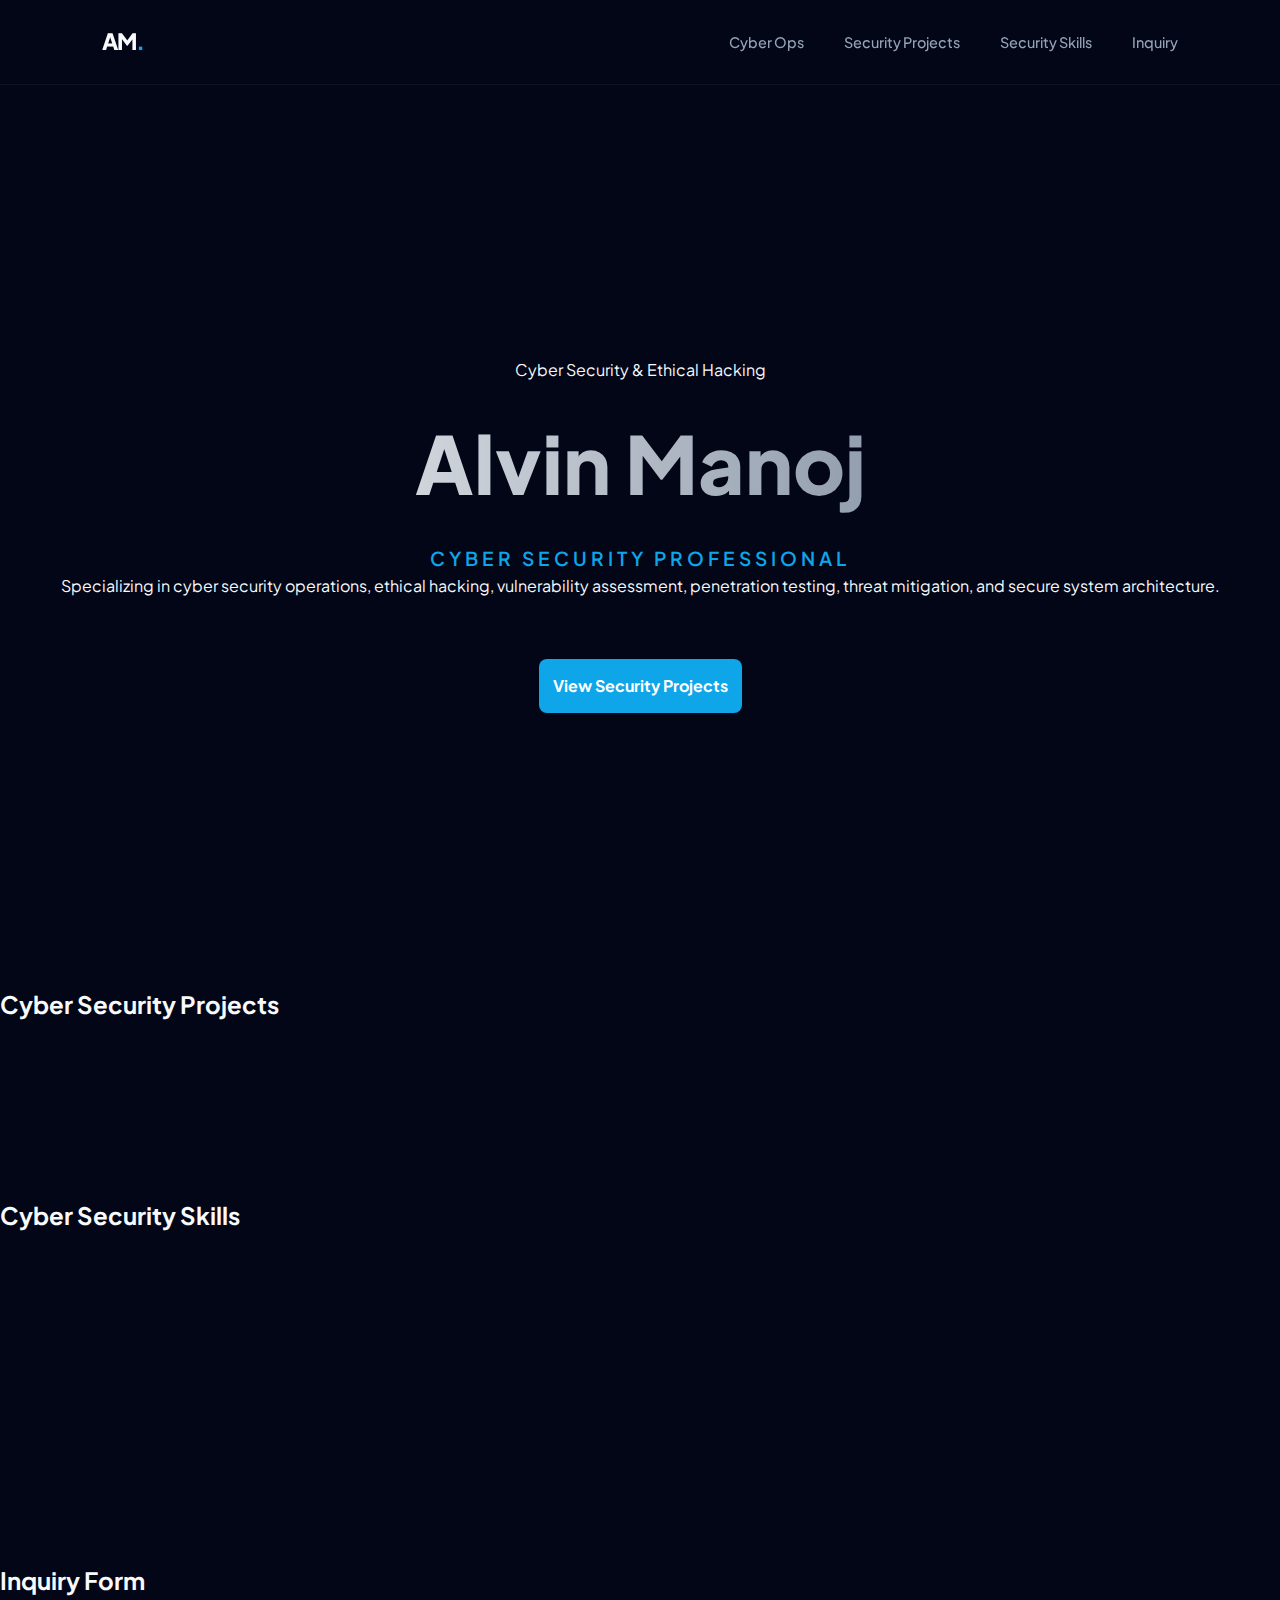
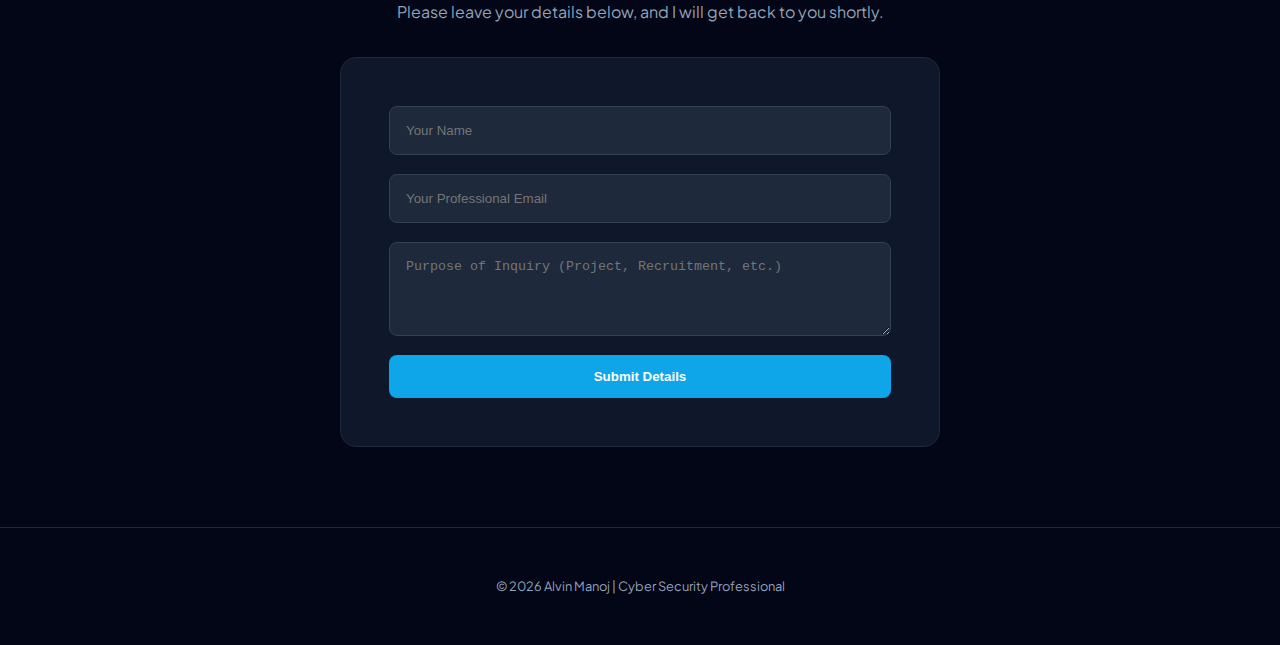
<file: index.html>
<!DOCTYPE html>
<html lang="en">
<head>
  <meta charset="UTF-8" />
  <meta name="viewport" content="width=device-width, initial-scale=1.0" />
  <title>Alvin Manoj | Cyber Security Professional</title>
  <link rel="stylesheet" href="style.css" />
  <link href="https://fonts.googleapis.com/css2?family=Plus+Jakarta+Sans:wght@300;500;800&display=swap" rel="stylesheet">
</head>
<body>

  <nav>
    <div class="logo">AM<span>.</span></div>
    <ul class="nav-links">
      <li><a href="#home">Cyber Ops</a></li>
      <li><a href="#projects">Security Projects</a></li>
      <li><a href="#skills">Security Skills</a></li>
      <li><a href="#contact" class="btn-contact">Inquiry</a></li>
    </ul>
  </nav>

  <header id="home">
    <div class="hero-content">
      <span class="badge">Cyber Security & Ethical Hacking</span>
      <h1>Alvin Manoj</h1>
      <p class="tagline">Cyber Security Professional</p>
      <p class="description">
        Specializing in cyber security operations, ethical hacking, vulnerability assessment,
        penetration testing, threat mitigation, and secure system architecture.
      </p>
      <div class="hero-btns" style="margin-top: 60px;">
        <a href="#projects" class="btn-primary">View Security Projects</a>
      </div>
    </div>
  </header>

  <section id="projects">
    <h2 class="section-title">Cyber Security Projects</h2>
    <div class="grid">
      <div class="card reveal">
        <h3>Vulnerability Assessment Lab</h3>
        <p>Performed vulnerability scanning and remediation using industry security tools.</p>
        <span class="tech-stack">Nmap • Nessus • Metasploit</span>
      </div>
      <div class="card reveal">
        <h3>Web Application Penetration Testing</h3>
        <p>Identified security flaws such as SQL Injection and XSS in test web applications.</p>
        <span class="tech-stack">Burp Suite • OWASP • Kali Linux</span>
      </div>
    </div>
  </section>

  <section id="skills">
    <h2 class="section-title">Cyber Security Skills</h2>
    <div class="grid">
      <div class="card reveal">
        <h3>Ethical Hacking</h3>
        <p>Reconnaissance, exploitation, post-exploitation, reporting.</p>
      </div>
      <div class="card reveal">
        <h3>Security Operations (SOC)</h3>
        <p>SIEM monitoring, incident response, alert triage, log analysis.</p>
      </div>
      <div class="card reveal">
        <h3>Network Security</h3>
        <p>Firewalls, IDS/IPS, VPNs, secure network segmentation.</p>
      </div>
      <div class="card reveal">
        <h3>Security Tools</h3>
        <p>Wireshark, Nmap, Burp Suite, Metasploit.</p>
      </div>
    </div>
  </section>

  <section id="contact">
    <h2 class="section-title">Inquiry Form</h2>
    <p style="text-align: center; color: var(--text-dim); margin-bottom: 2rem;">
      Please leave your details below, and I will get back to you shortly.
    </p>
    <div class="contact-card">
      <form id="visitor-form">
        <input type="text" placeholder="Your Name" required />
        <input type="email" placeholder="Your Professional Email" required />
        <textarea placeholder="Purpose of Inquiry (Project, Recruitment, etc.)" rows="4"></textarea>
        <button type="submit" class="btn-primary">Submit Details</button>
      </form>
    </div>
  </section>

  <footer>
    <p>© 2026 Alvin Manoj | Cyber Security Professional</p>
  </footer>

  <script src="script.js"></script>
</body>
</html>
</file>
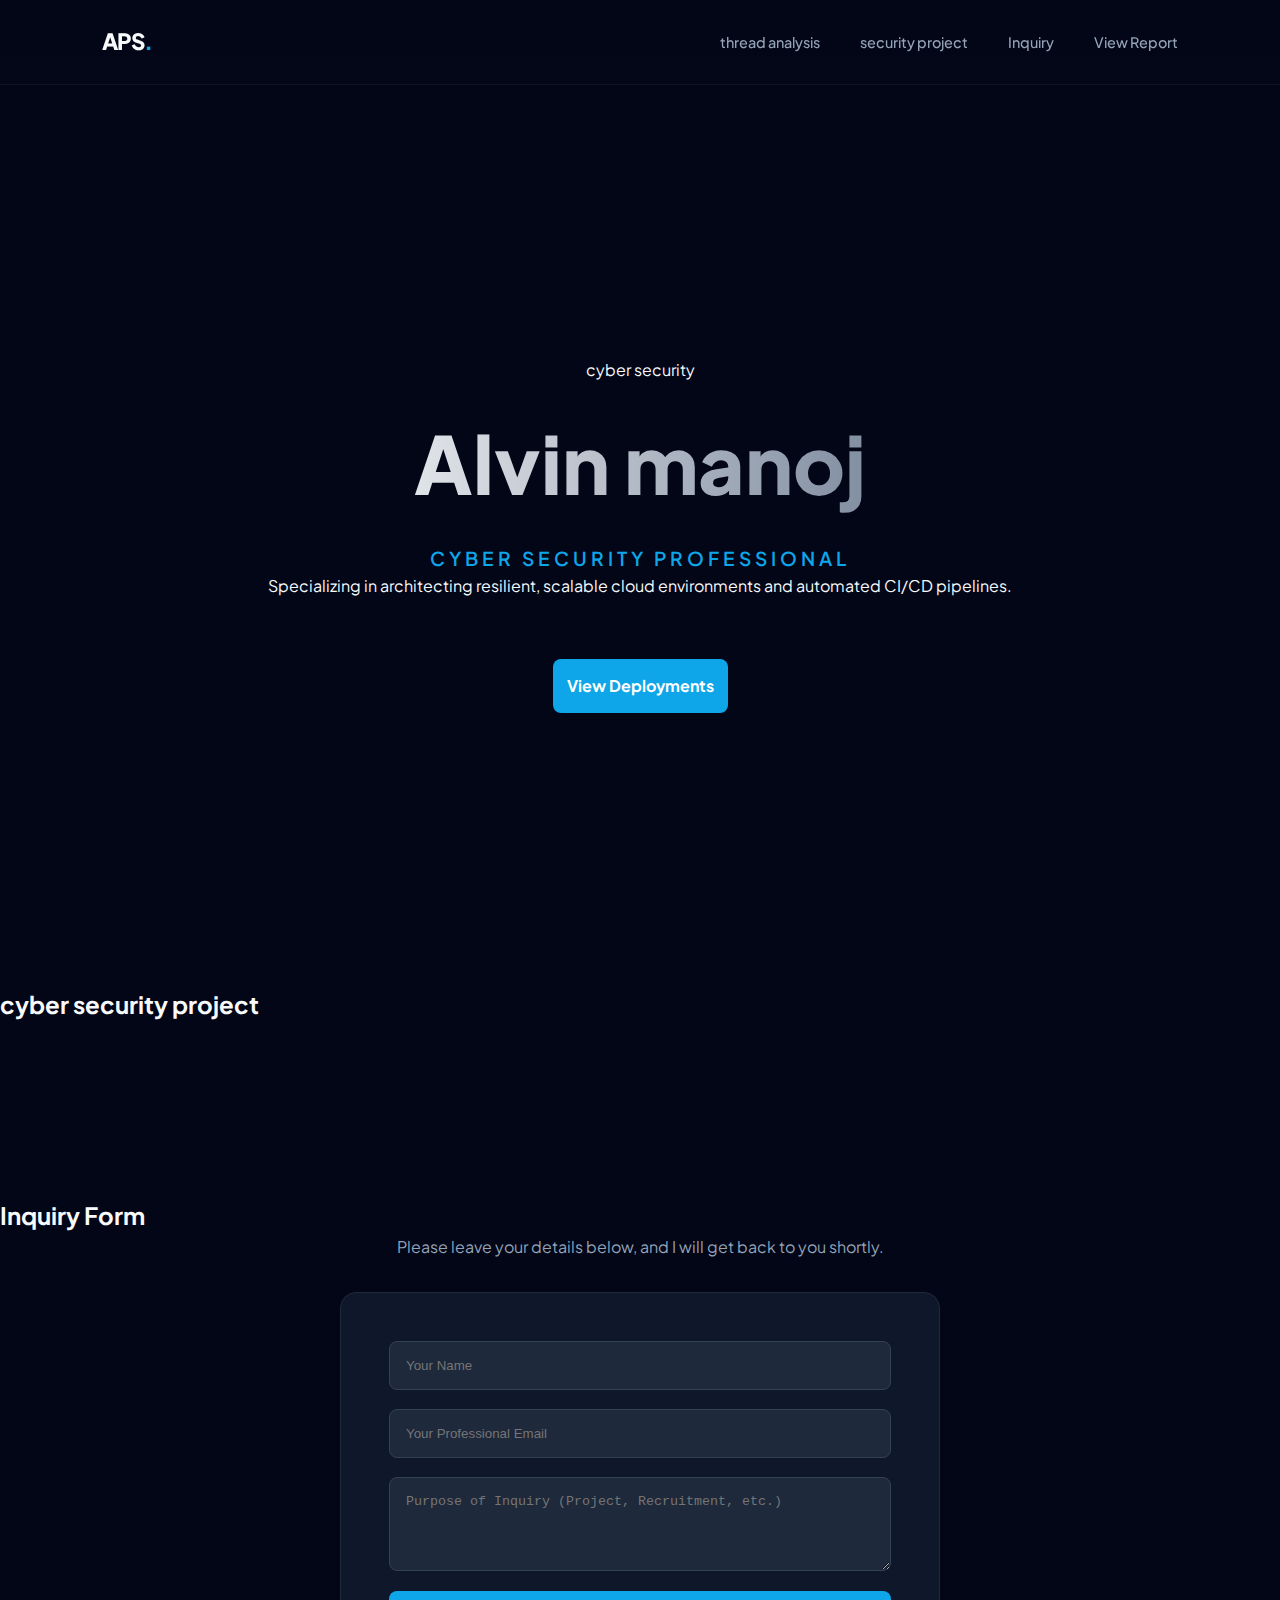
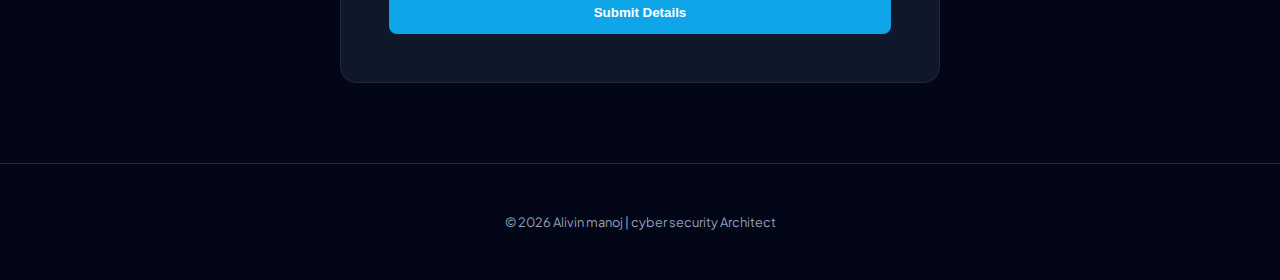
<file: templates/index.html>
<!DOCTYPE html>
<html lang="en">
<head>
    <meta charset="UTF-8">
    <meta name="viewport" content="width=device-width, initial-scale=1.0">
    <title>
        
        Alvin manoj</title>
    <link rel="stylesheet" href="/static/style.css">
    <link href="https://fonts.googleapis.com/css2?family=Plus+Jakarta+Sans:wght@300;500;800&display=swap" rel="stylesheet">
</head>
<body>

    <nav>
        <div class="logo">APS<span>.</span></div>
        <ul class="nav-links">
            <li><a href="#home">thread analysis</a></li>
            <li><a href="#projects">security project</a></li>
            <li><a href="#contact" class="btn-contact">Inquiry</a></li>
            <li><a href="/login" class="btn-contact">View Report</a></li>
        </ul>
    </nav>

    <header id="home">
        <div class="hero-content">
            <span class="badge">cyber security</span>
            <h1>Alvin manoj</h1>
            <p class="tagline">cyber security Professional</p>
            <p class="description">Specializing in architecting resilient, scalable cloud environments and automated CI/CD pipelines.</p>
            <div class="hero-btns" style="margin-top: 60px;">
                <a href="#projects" class="btn-primary">View Deployments</a>
            </div>
        </div>
    </header>

    <section id="projects">
        <h2 class="section-title">cyber security project</h2>
        <div class="grid">
            <div class="card reveal">
                <div class="card-content">
                    <h3>network vulnerability scan</h3>
                    <p>Designed a high-availability architecture utilizing Load Balancers and automated failover protocols.</p>
                    <span class="tech-stack">AWS • Terraform • Docker</span>
                </div>
            </div>
            <div class="card reveal">
                <div class="card-content">
                    <h3>web application pen testing</h3>
                    <p>Implemented a cost-effective serverless backend for real-time data processing and storage.</p>
                    <span class="tech-stack">Azure Functions • NoSQL • Python</span>
                </div>
            </div>
        </div>
    </section>

    <section id="contact">
        <h2 class="section-title">Inquiry Form</h2>
        <p style="text-align: center; color: var(--text-dim); margin-bottom: 2rem;">Please leave your details below, and I will get back to you shortly.</p>
        <div class="contact-card">
            <form id="visitor-form">
                <input type="text" name="name" placeholder="Your Name" required>
                <input type="email" name="email" placeholder="Your Professional Email" required>
                <textarea name="message" placeholder="Purpose of Inquiry (Project, Recruitment, etc.)" rows="4" required></textarea>
                <button type="submit" class="btn-primary">Submit Details</button>
            </form>
        </div>
    </section>

    <footer>
        <p class="copyright">© 2026 Alivin manoj | cyber security  Architect</p>
    </footer>

    <script src="/static/script.js"></script>
</body>
</html>
</file>
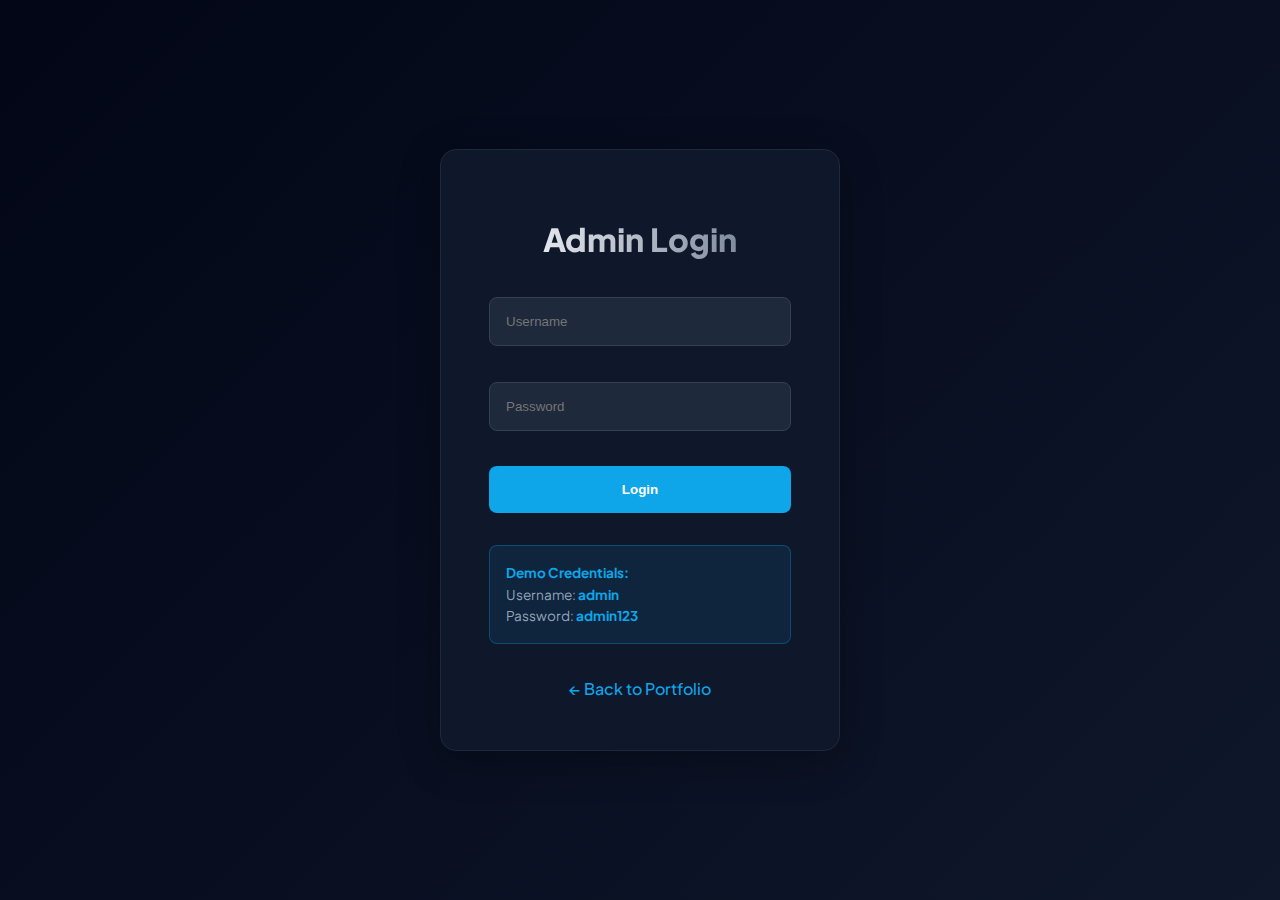
<file: templates/login.html>
<!DOCTYPE html>
<html lang="en">
<head>
    <meta charset="UTF-8">
    <meta name="viewport" content="width=device-width, initial-scale=1.0">
    <title>Admin Login - Portfolio</title>
    <link rel="stylesheet" href="/static/style.css">
    <link href="https://fonts.googleapis.com/css2?family=Plus+Jakarta+Sans:wght@300;500;800&display=swap" rel="stylesheet">
    <style>
        .login-container {
            display: flex;
            align-items: center;
            justify-content: center;
            min-height: 100vh;
            background: linear-gradient(135deg, #020617 0%, #0f172a 100%);
        }
        
        .login-card {
            background: var(--card-bg);
            border: 1px solid #1e293b;
            padding: 3rem;
            border-radius: 16px;
            width: 100%;
            max-width: 400px;
            box-shadow: 0 10px 40px rgba(0, 0, 0, 0.3);
        }
        
        .login-card h1 {
            font-size: 2rem;
            margin-bottom: 2rem;
            text-align: center;
            color: var(--text-main);
        }
        
        .login-card input {
            width: 100%;
            background: #1e293b;
            border: 1px solid #334155;
            padding: 1rem;
            border-radius: 8px;
            color: white;
            outline: none;
            transition: 0.3s;
            margin-bottom: 1rem;
        }
        
        .login-card input:focus {
            border-color: var(--primary);
        }
        
        .login-card button {
            width: 100%;
            background: var(--primary);
            color: white;
            border: none;
            padding: 1rem;
            border-radius: 8px;
            font-weight: 700;
            cursor: pointer;
            transition: 0.3s;
        }
        
        .login-card button:hover {
            opacity: 0.9;
        }
        
        .demo-creds {
            margin-top: 2rem;
            padding: 1rem;
            background: rgba(14, 165, 233, 0.1);
            border: 1px solid rgba(14, 165, 233, 0.3);
            border-radius: 8px;
            font-size: 0.85rem;
            color: var(--text-dim);
        }
        
        .demo-creds strong {
            color: var(--primary);
        }
        
        .error {
            color: #ef4444;
            margin-bottom: 1rem;
            text-align: center;
            font-size: 0.9rem;
        }
        
        .back-link {
            text-align: center;
            margin-top: 2rem;
        }
        
        .back-link a {
            color: var(--primary);
            text-decoration: none;
            font-weight: 500;
            transition: 0.3s;
        }
        
        .back-link a:hover {
            opacity: 0.8;
        }
    </style>
</head>
<body>
    <div class="login-container">
        <div class="login-card">
            <h1>Admin Login</h1>
            <div id="error-msg" class="error" style="display: none;"></div>
            
            <form id="login-form">
                <input type="text" id="username" placeholder="Username" required>
                <input type="password" id="password" placeholder="Password" required>
                <button type="submit">Login</button>
            </form>
            
            <div class="demo-creds">
                <strong>Demo Credentials:</strong><br>
                Username: <strong>admin</strong><br>
                Password: <strong>admin123</strong>
            </div>
            
            <div class="back-link">
                <a href="/">← Back to Portfolio</a>
            </div>
        </div>
    </div>

    <script>
        document.getElementById('login-form').addEventListener('submit', async (e) => {
            e.preventDefault();
            
            const username = document.getElementById('username').value;
            const password = document.getElementById('password').value;
            const errorMsg = document.getElementById('error-msg');
            
            try {
                const response = await fetch('/login', {
                    method: 'POST',
                    headers: { 'Content-Type': 'application/json' },
                    body: JSON.stringify({ username, password })
                });
                
                const data = await response.json();
                
                if (data.success) {
                    window.location.href = '/report';
                } else {
                    errorMsg.textContent = data.message || 'Invalid credentials';
                    errorMsg.style.display = 'block';
                }
            } catch (err) {
                errorMsg.textContent = 'Network error - check console';
                errorMsg.style.display = 'block';
                console.error(err);
            }
        });
    </script>
</body>
</html>
</file>
<file: style.css>
:root {
    --primary: #0ea5e9; /* Sky blue - Cloud theme */
    --bg: #020617;
    --card-bg: #0f172a;
    --text-main: #f8fafc;
    --text-dim: #94a3b8;
}

* { margin: 0; padding: 0; box-sizing: border-box; }
body { font-family: 'Plus Jakarta Sans', sans-serif; background-color: var(--bg); color: var(--text-main); line-height: 1.6; }

nav { display: flex; justify-content: space-between; align-items: center; padding: 1.5rem 8%; position: sticky; top: 0; backdrop-filter: blur(12px); border-bottom: 1px solid rgba(255,255,255,0.05); z-index: 1000; }
.logo { font-size: 1.4rem; font-weight: 800; letter-spacing: -1px; }
.logo span { color: var(--primary); }
.nav-links { display: flex; list-style: none; gap: 2.5rem; }
.nav-links a { text-decoration: none; color: var(--text-dim); font-size: 0.9rem; font-weight: 500; transition: 0.3s; }
.nav-links a:hover { color: var(--primary); }

header { height: 100vh; display: flex; align-items: center; justify-content: center; text-align: center; }
h1 { font-size: 5rem; font-weight: 800; margin: 1rem 0; background: linear-gradient(to right, #fff, #64748b); -webkit-background-clip: text; -webkit-text-fill-color: transparent; }
.tagline { font-size: 1.2rem; color: var(--primary); text-transform: uppercase; letter-spacing: 4px; font-weight: 600; }

.grid { display: grid; grid-template-columns: repeat(auto-fit, minmax(320px, 1fr)); gap: 2rem; padding: 0 8%; }
.card { background: var(--card-bg); border: 1px solid #1e293b; padding: 2rem; border-radius: 12px; transition: 0.3s; }
.card:hover { border-color: var(--primary); box-shadow: 0 0 20px rgba(14, 165, 233, 0.1); }

/* Contact Form Styling */
.contact-card { max-width: 600px; margin: 0 auto 5rem auto; background: var(--card-bg); padding: 3rem; border-radius: 16px; border: 1px solid #1e293b; }
form { display: flex; flex-direction: column; gap: 1.2rem; }
input, textarea { background: #1e293b; border: 1px solid #334155; padding: 1rem; border-radius: 8px; color: white; outline: none; transition: 0.3s; }
input:focus, textarea:focus { border-color: var(--primary); }
.btn-primary { background: var(--primary); color: white; border: none; padding: 14px; border-radius: 8px; font-weight: 700; cursor: pointer; text-decoration: none; display: inline-block; transition: 0.3s; }
.btn-primary:hover { opacity: 0.9; transform: scale(1.02); }

footer { text-align: center; padding: 3rem; border-top: 1px solid #1e293b; font-size: 0.8rem; color: var(--text-dim); }
</file>
<file: static/style.css>
:root {
    --primary: #0ea5e9; /* Sky blue - Cloud theme */
    --bg: #020617;
    --card-bg: #0f172a;
    --text-main: #f8fafc;
    --text-dim: #94a3b8;
}

* { margin: 0; padding: 0; box-sizing: border-box; }
body { font-family: 'Plus Jakarta Sans', sans-serif; background-color: var(--bg); color: var(--text-main); line-height: 1.6; }

nav { display: flex; justify-content: space-between; align-items: center; padding: 1.5rem 8%; position: sticky; top: 0; backdrop-filter: blur(12px); border-bottom: 1px solid rgba(255,255,255,0.05); z-index: 1000; }
.logo { font-size: 1.4rem; font-weight: 800; letter-spacing: -1px; }
.logo span { color: var(--primary); }
.nav-links { display: flex; list-style: none; gap: 2.5rem; }
.nav-links a { text-decoration: none; color: var(--text-dim); font-size: 0.9rem; font-weight: 500; transition: 0.3s; }
.nav-links a:hover { color: var(--primary); }

header { height: 100vh; display: flex; align-items: center; justify-content: center; text-align: center; }
h1 { font-size: 5rem; font-weight: 800; margin: 1rem 0; background: linear-gradient(to right, #fff, #64748b); background-clip: text; -webkit-text-fill-color: transparent; }
.tagline { font-size: 1.2rem; color: var(--primary); text-transform: uppercase; letter-spacing: 4px; font-weight: 600; }

.grid { display: grid; grid-template-columns: repeat(auto-fit, minmax(320px, 1fr)); gap: 2rem; padding: 0 8%; }
.card { background: var(--card-bg); border: 1px solid #1e293b; padding: 2rem; border-radius: 12px; transition: 0.3s; }
.card:hover { border-color: var(--primary); box-shadow: 0 0 20px rgba(14, 165, 233, 0.1); }

/* Contact Form Styling */
.contact-card { max-width: 600px; margin: 0 auto 5rem auto; background: var(--card-bg); padding: 3rem; border-radius: 16px; border: 1px solid #1e293b; }
form { display: flex; flex-direction: column; gap: 1.2rem; }
input, textarea { background: #1e293b; border: 1px solid #334155; padding: 1rem; border-radius: 8px; color: white; outline: none; transition: 0.3s; }
input:focus, textarea:focus { border-color: var(--primary); }
.btn-primary { background: var(--primary); color: white; border: none; padding: 14px; border-radius: 8px; font-weight: 700; cursor: pointer; text-decoration: none; display: inline-block; transition: 0.3s; }
.btn-primary:hover { opacity: 0.9; transform: scale(1.02); }

footer { text-align: center; padding: 3rem; border-top: 1px solid #1e293b; font-size: 0.8rem; color: var(--text-dim); }
</file>
